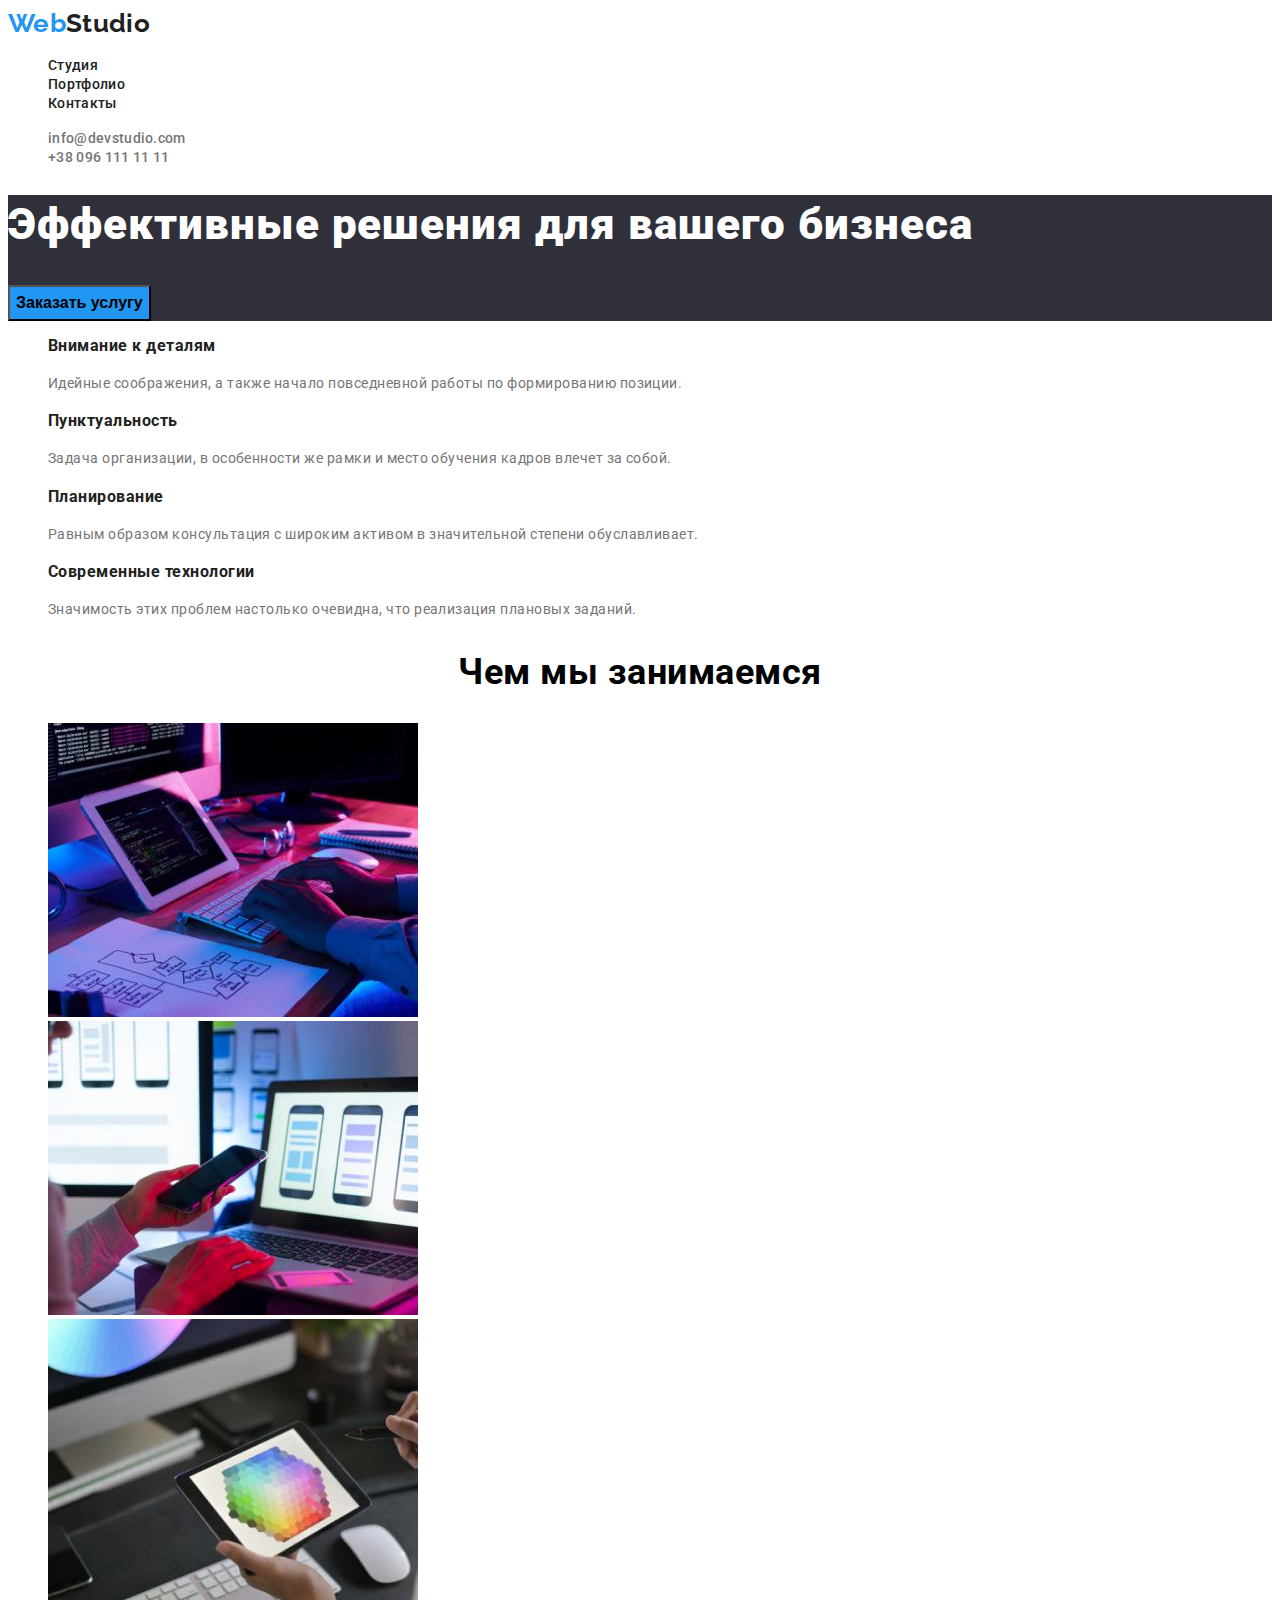
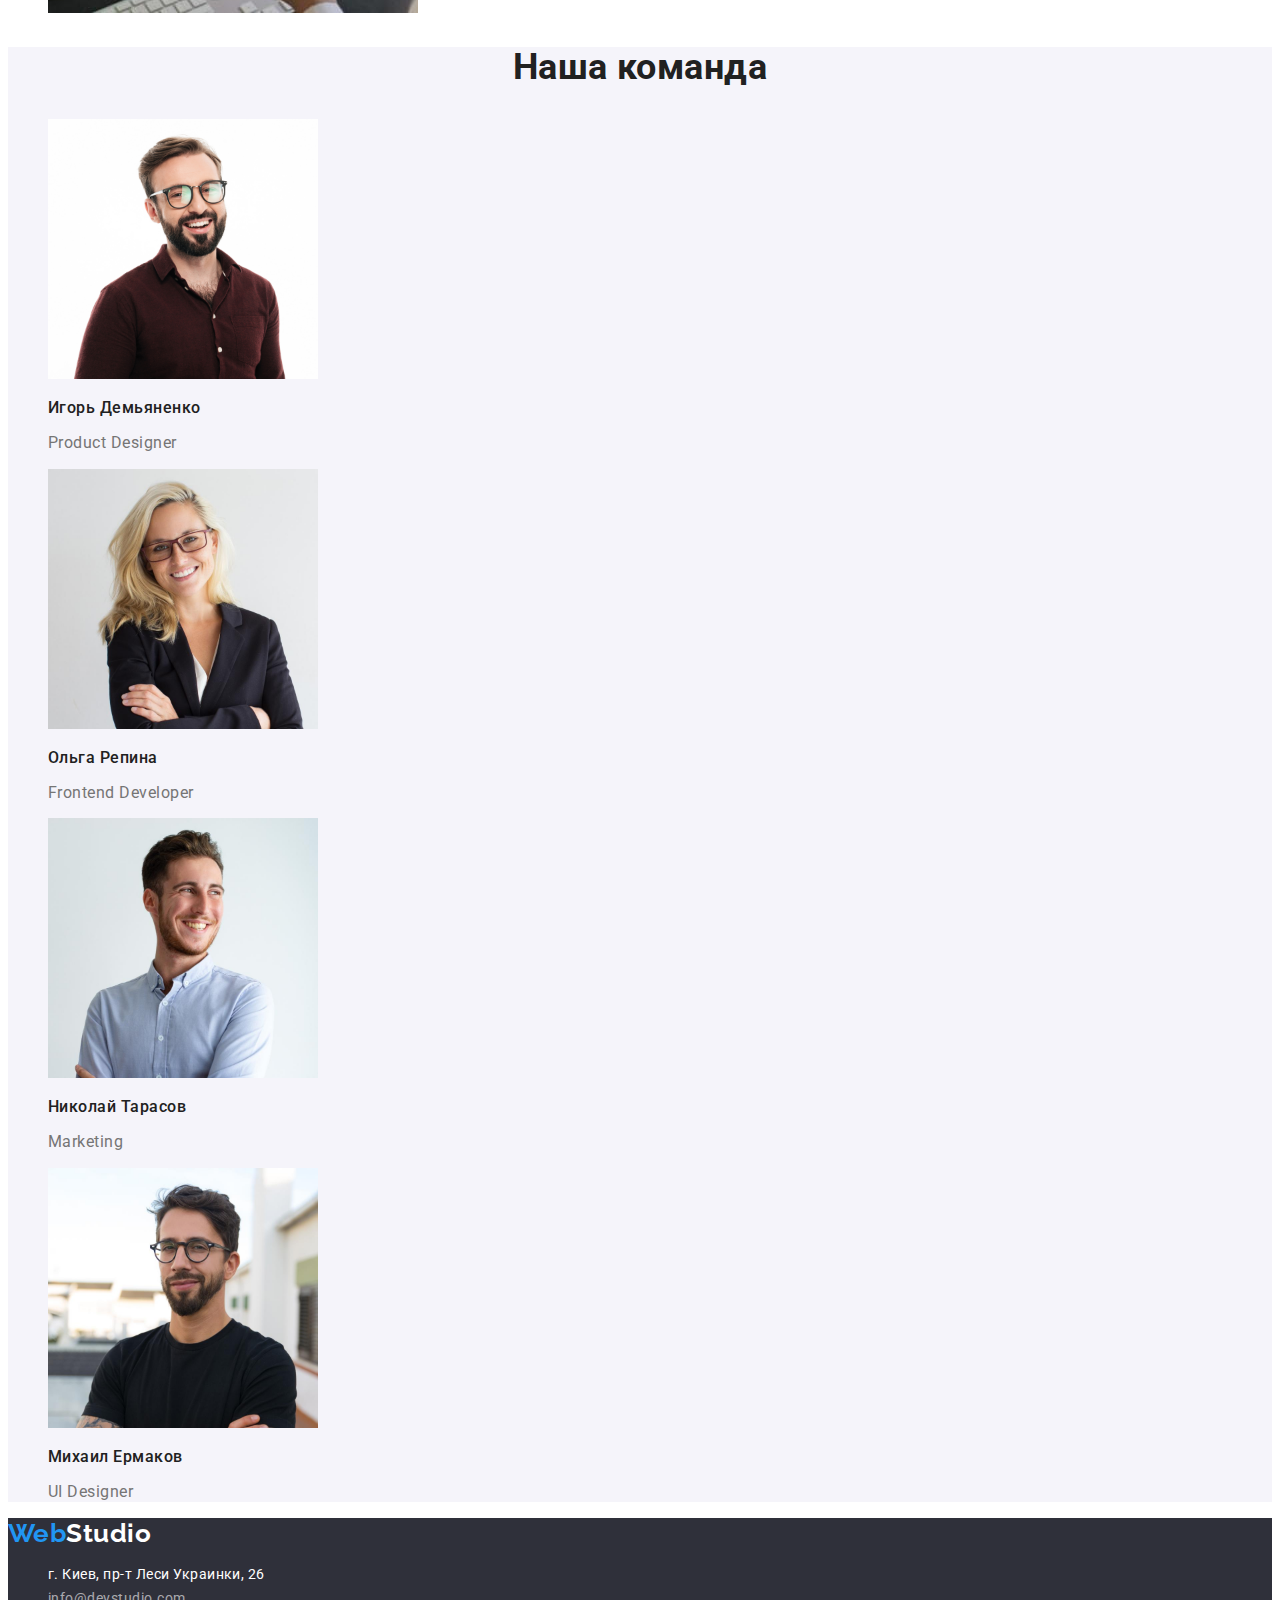
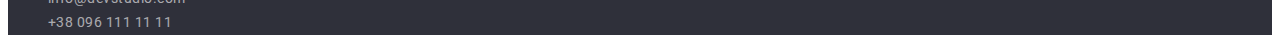
<file: index.html>
<!DOCTYPE html>
<html lang="ru">
  <head>
    <meta charset="UTF-8" />
    <meta http-equiv="X-UA-Compatible" content="IE=edge" />
    <meta name="viewport" content="width=device-width, initial-scale=1.0" />
    <title>WebStudio</title>
    <link
      rel="stylesheet"
      href="https://cdnjs.cloudflare.com/ajax/libs/modern-normalize/1.1.0/modern-normalize.min.css"
      integrity="sha512-wpPYUAdjBVSE4KJnH1VR1HeZfpl1ub8YT/NKx4PuQ5NmX2tKuGu6U/JRp5y+Y8XG2tV+wKQpNHVUX03MfMFn9Q=="
      crossorigin="anonymous"
      referrerpolicy="no-referrer"
    />
    <link rel="preconnect" href="https://fonts.googleapis.com" />
    <link rel="preconnect" href="https://fonts.gstatic.com" crossorigin />
    <link
      href="https://fonts.googleapis.com/css2?family=Raleway:wght@700&family=Roboto:wght@400;500;700;900&display=swap"
      rel="stylesheet"
    />
    <link rel="stylesheet" href="./css/style.css" />
  </head>
  <body>
    <!-- header -->
    <header class="header">
      <nav>
        <a href="./index.html" class="logo link"
          >Web<span class="header-logo">Studio</span></a
        >
        <ul class="list">
          <li><a href=" " class="navigation-link link">Студия</a></li>
          <li>
            <a href="./portfolio.html" class="navigation-link link"
              >Портфолио</a
            >
          </li>
          <li><a href="" class="navigation-link link">Контакты</a></li>
        </ul>
      </nav>
      <ul class="contact-link list">
        <li>
          <a href="mailto:info@devstudio.com" class="contact-header link"
            >info@devstudio.com</a
          >
        </li>
        <li>
          <a href="tel:+380961111111" class="contact-header link"
            >+38 096 111 11 11</a
          >
        </li>
      </ul>
    </header>
    <main>
      <!-- section #1 -->
      <section class="hero">
        <h1 class="hero-heading">Эффективные решения для вашего бизнеса</h1>
        <button type="button" class="hero-button">Заказать услугу</button>
      </section>
      <!-- section #2-->
      <section class="features">
        <h2 class="visually-hidden">Особенности нашей компании</h2>
        <ul class="list">
          <li>
            <h3 class="features-heading">Внимание к деталям</h3>
            <p class="features-paragraph">
              Идейные соображения, а также начало повседневной работы по
              формированию позиции.
            </p>
          </li>
          <li>
            <h3 class="features-heading">Пунктуальность</h3>
            <p class="features-paragraph">
              Задача организации, в особенности же рамки и место обучения кадров
              влечет за собой.
            </p>
          </li>
          <li>
            <h3 class="features-heading">Планирование</h3>
            <p class="features-paragraph">
              Равным образом консультация с широким активом в значительной
              степени обуславливает.
            </p>
          </li>
          <li>
            <h3 class="features-heading">Современные технологии</h3>
            <p class="features-paragraph">
              Значимость этих проблем настолько очевидна, что реализация
              плановых заданий.
            </p>
          </li>
        </ul>
      </section>
      <!-- section #3 -->
      <section class="work">
        <h2 class="work-heading">Чем мы занимаемся</h2>
        <ul class="list">
          <li>
            <img
              src="./images/about_work_1.jpg"
              alt="пишет код"
              width="370"
              height="294"
            />
          </li>
          <li>
            <img
              src="./images/about_work_2.jpg"
              alt="смотрит макет"
              width="370"
              height="294"
            />
          </li>
          <li>
            <img
              src="./images/about_work_3.jpg"
              alt="выбирает цвета"
              width="370"
              height="294"
            />
          </li>
        </ul>
      </section>
      <!-- section #4 -->
      <section class="team">
        <h2 class="team-heading">Наша команда</h2>
        <ul class="list">
          <li>
            <img
              src="./images/team_1.jpg"
              alt="на фотографии Игорь Демьяненко"
              width="270"
              height="260"
            />
            <h3 class="team-name">Игорь Демьяненко</h3>
            <p lang="en" class="team-paragraph">Product Designer</p>
          </li>
          <li>
            <img
              src="./images/team_2.jpg"
              alt="на фотографии Ольга Репина"
              width="270"
              height="260"
            />
            <h3 class="team-name">Ольга Репина</h3>
            <p lang="en" class="team-paragraph">Frontend Developer</p>
          </li>
          <li>
            <img
              src="./images/team_3.jpg"
              alt="на фотографии Николай Тарасов"
              width="270"
              height="260"
            />
            <h3 class="team-name">Николай Тарасов</h3>
            <p lang="en" class="team-paragraph">Marketing</p>
          </li>
          <li>
            <img
              src="./images/team_4.jpg"
              alt="на фотографии Михаил Ермаков"
              width="270"
              height="260"
            />
            <h3 class="team-name">Михаил Ермаков</h3>
            <p lang="en" class="team-paragraph">UI Designer</p>
          </li>
        </ul>
      </section>
    </main>
    <!-- footer -->
    <footer class="footer">
      <a href="./index.html" class="logo link"
        >Web<span class="footer-logo">Studio</span></a
      >
      <address>
        <ul class="contact-footer list">
          <li>
            <a
              href="https://goo.gl/maps/VsenkT5PbFzWRXvy7"
              target="_blank"
              rel="noopener noreferrer"
              class="footer-address link"
              >г. Киев, пр-т Леси Украинки, 26</a
            >
          </li>
          <li>
            <a href="mailto:info@devstudio.com" class="contact-footer link"
              >info@devstudio.com</a
            >
          </li>
          <li>
            <a href="tel:+380961111111" class="contact-footer link"
              >+38 096 111 11 11</a
            >
          </li>
        </ul>
      </address>
    </footer>
  </body>
</html>
</file>
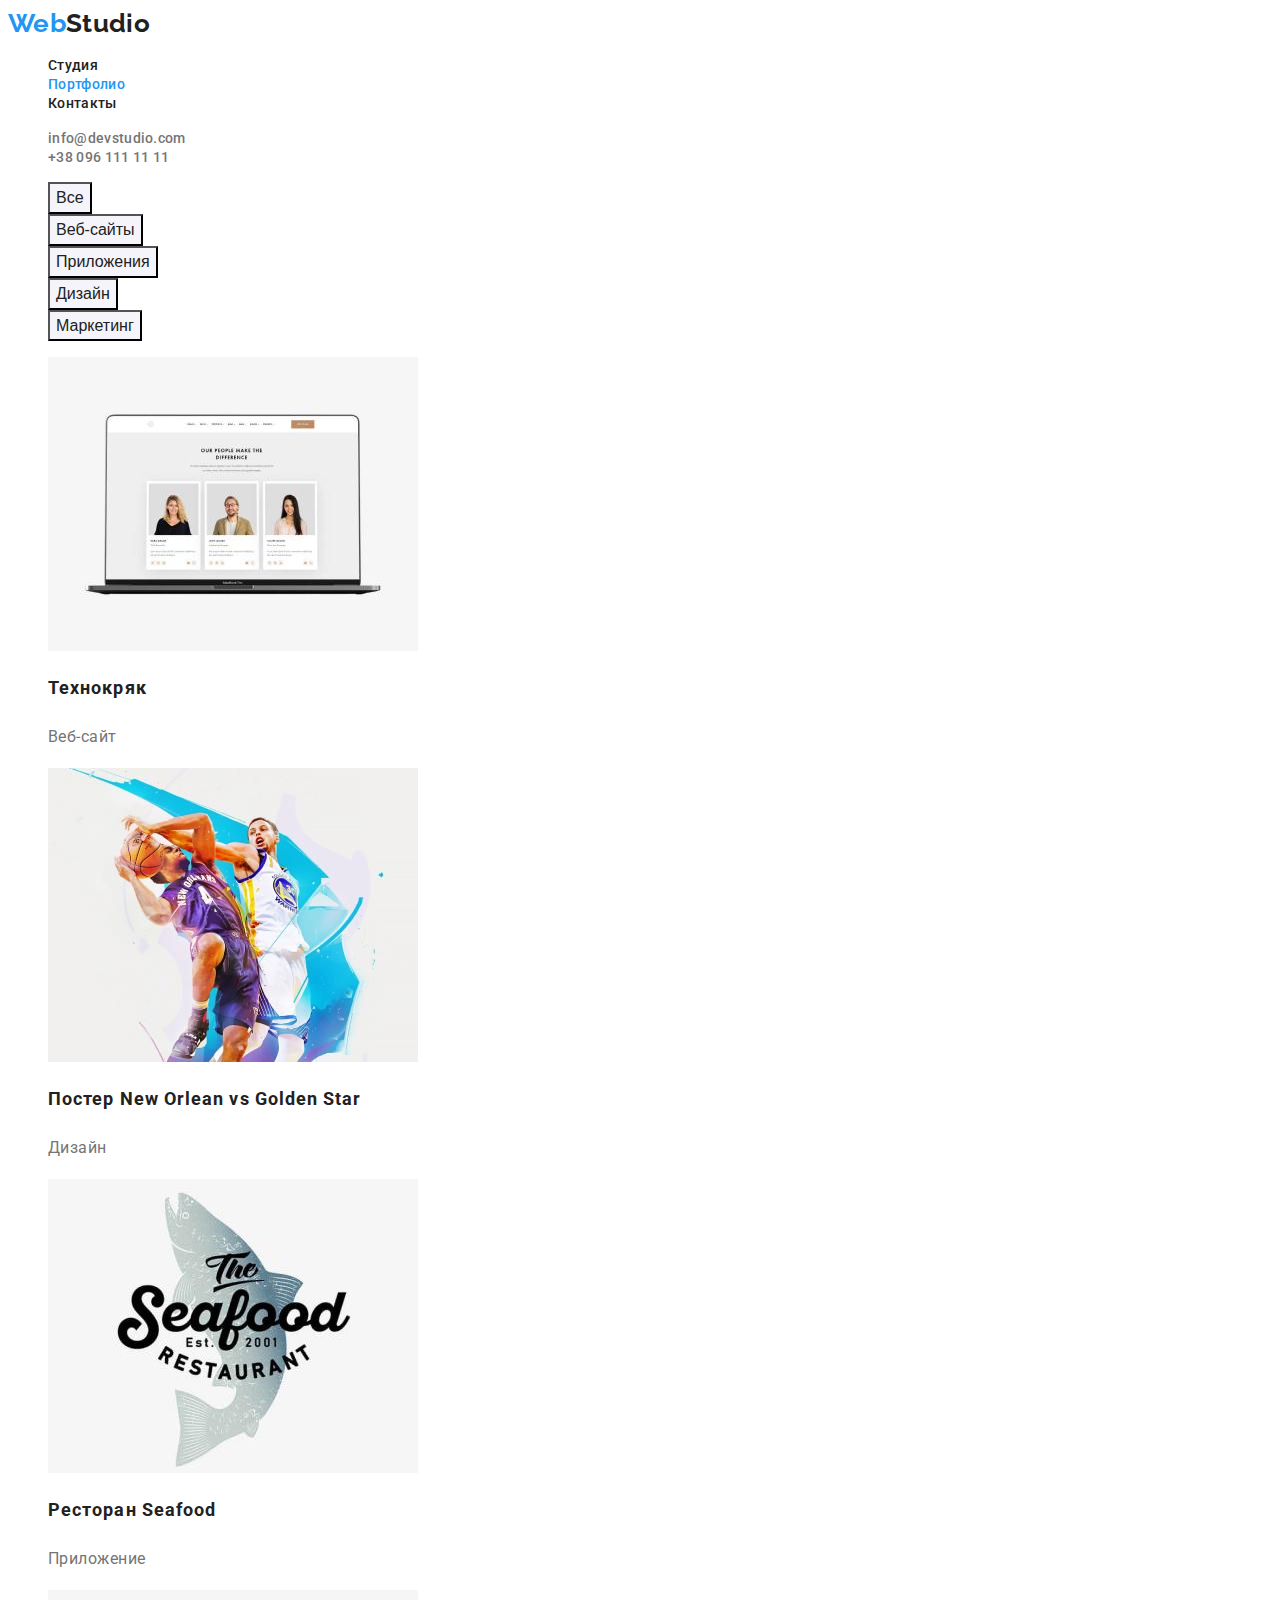
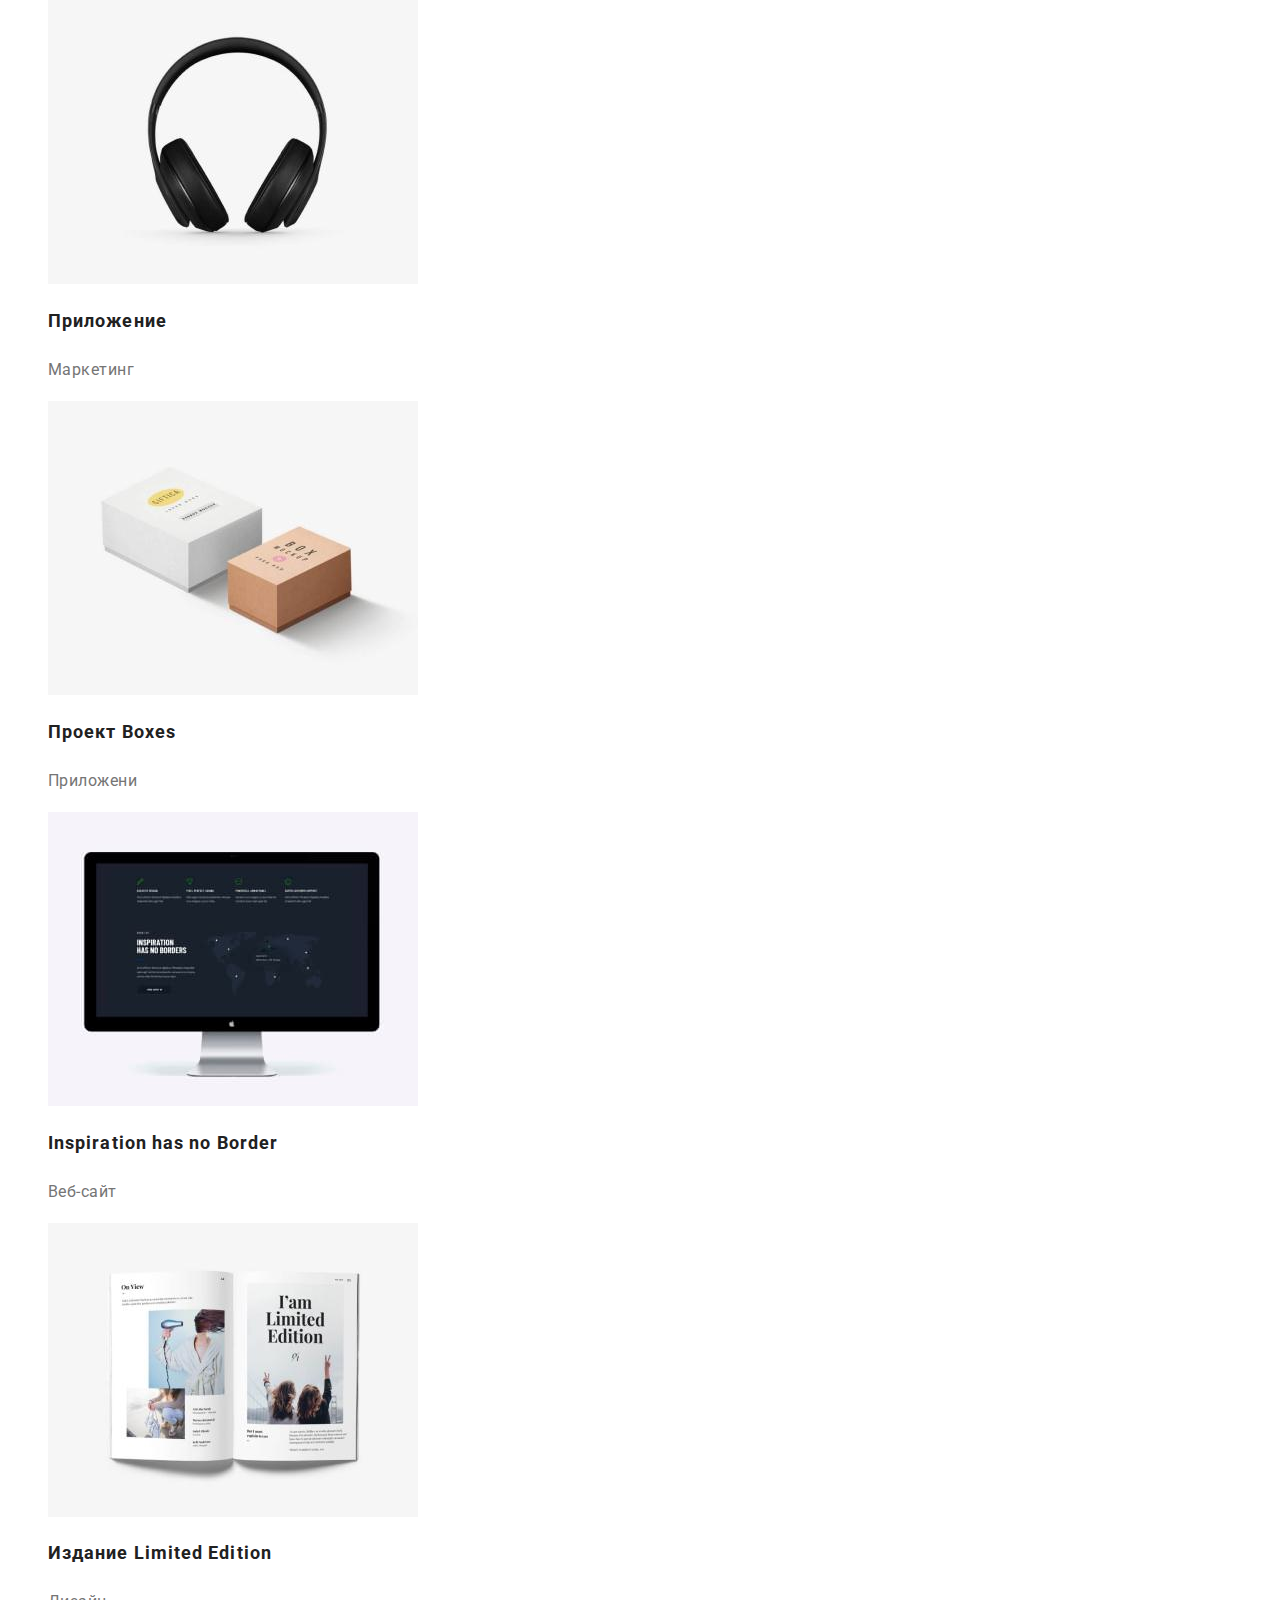
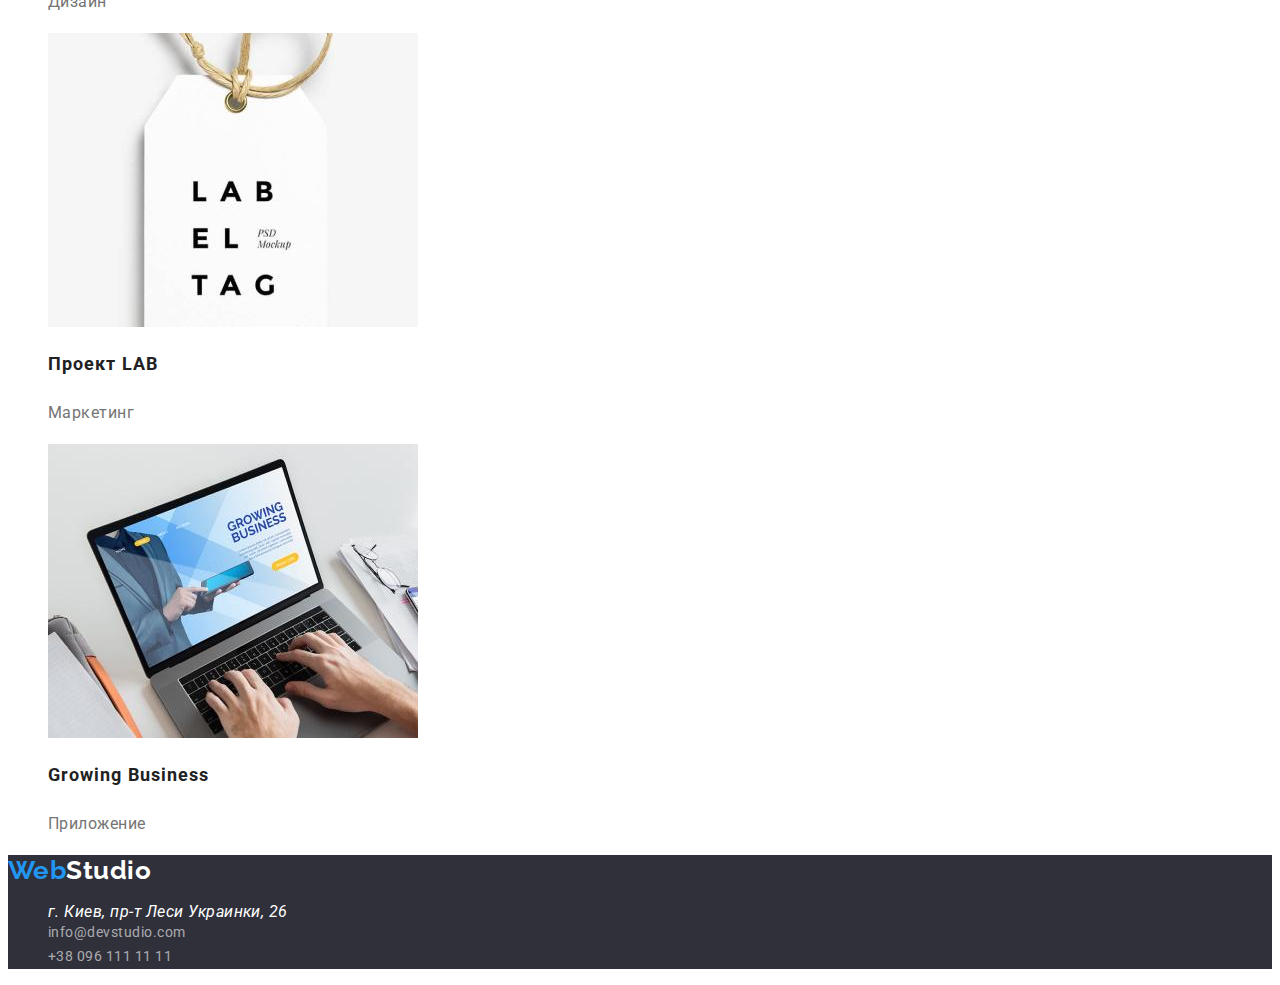
<file: portfolio.html>
<!DOCTYPE html>
<html lang="ru">
  <head>
    <meta charset="UTF-8" />
    <meta http-equiv="X-UA-Compatible" content="IE=edge" />
    <meta name="viewport" content="width=device-width, initial-scale=1.0" />
    <title>Portfolio</title>
    <link
      rel="stylesheet"
      href="https://cdnjs.cloudflare.com/ajax/libs/modern-normalize/1.1.0/modern-normalize.min.css"
      integrity="sha512-wpPYUAdjBVSE4KJnH1VR1HeZfpl1ub8YT/NKx4PuQ5NmX2tKuGu6U/JRp5y+Y8XG2tV+wKQpNHVUX03MfMFn9Q=="
      crossorigin="anonymous"
      referrerpolicy="no-referrer"
    />
    <link rel="preconnect" href="https://fonts.googleapis.com" />
    <link rel="preconnect" href="https://fonts.gstatic.com" crossorigin />
    <link
      href="https://fonts.googleapis.com/css2?family=Raleway:wght@700&family=Roboto:wght@400;500;700;900&display=swap"
      rel="stylesheet"
    />
    <link rel="stylesheet" href="./css/style.css" />
  </head>
  <body>
    <!-- header -->
    <header class="header">
      <nav>
        <a href="./index.html" class="logo link"
          >Web<span class="header-logo">Studio</span></a
        >
        <ul class="list">
          <li><a href=" " class="navigation-link link">Студия</a></li>
          <li>
            <a
              href="./portfolio.html"
              class="navigation-link link current-nav-link"
              >Портфолио</a
            >
          </li>
          <li><a href="" class="navigation-link link">Контакты</a></li>
        </ul>
      </nav>
      <ul class="contact-link list">
        <li>
          <a href="mailto:info@devstudio.com" class="contact-header link"
            >info@devstudio.com</a
          >
        </li>
        <li>
          <a href="tel:+380961111111" class="contact-header link"
            >+38 096 111 11 11</a
          >
        </li>
      </ul>
    </header>
    <main>
      <section class="portfolio">
        <h1 class="visually-hidden">Портфолио</h1>
        <!-- list #1 -->
        <ul class="list">
          <li><button type="button" class="portfolio-button">Все</button></li>
          <li>
            <button type="button" class="portfolio-button">Веб-сайты</button>
          </li>
          <li>
            <button type="button" class="portfolio-button">Приложения</button>
          </li>
          <li>
            <button type="button" class="portfolio-button">Дизайн</button>
          </li>
          <li>
            <button type="button" class="portfolio-button">Маркетинг</button>
          </li>
        </ul>
        <!-- list #2 -->
        <ul class="list">
          <li>
            <a href="" class="link">
              <img
                src="./images/portfolio_1.jpg"
                alt="ноутбук"
                width="370"
                height="294"
              />
              <h2 class="portfolio-heading">Технокряк</h2>
              <p class="portfolio-paragraph">Веб-сайт</p>
            </a>
          </li>
          <li>
            <a href="" class="link">
              <img
                src="./images/portfolio_2.jpg"
                alt="игра в баскетбол"
                width="370"
                height="294"
              />
              <h2 class="portfolio-heading">
                Постер <span lang="en">New Orlean vs Golden Star</span>
              </h2>
              <p class="portfolio-paragraph">Дизайн</p>
            </a>
          </li>
          <li>
            <a href="" class="link">
              <img
                src="./images/portfolio_3.jpg"
                alt="лого рестрорана"
                width="370"
                height="294"
              />
              <h2 class="portfolio-heading">
                Ресторан <span lang="en">Seafood</span>
              </h2>
              <p class="portfolio-paragraph">Приложение</p>
            </a>
          </li>
          <li>
            <a href="" class="link">
              <img
                src="./images/portfolio_4.jpg"
                alt="наушники"
                width="370"
                height="294"
              />
              <h2 class="portfolio-heading">Приложение</h2>
              <p class="portfolio-paragraph">Маркетинг</p>
            </a>
          </li>
          <li>
            <a href="" class="link">
              <img
                src="./images/portfolio_5.jpg"
                alt="коробки"
                width="370"
                height="294"
              />
              <h2 class="portfolio-heading">
                Проект <span lang="en">Boxes</span>
              </h2>
              <p class="portfolio-paragraph">Приложени</p>
            </a>
          </li>
          <li>
            <a href="" class="link">
              <img
                src="./images/portfolio_6.jpg"
                alt="монитор мака"
                width="370"
                height="294"
              />
              <h2 class="portfolio-heading">
                <span lang="en">Inspiration has no Border</span>
              </h2>
              <p class="portfolio-paragraph">Веб-сайт</p>
            </a>
          </li>
          <li>
            <a href="" class="link">
              <img
                src="./images/portfolio_7.jpg"
                alt="книга"
                width="370"
                height="294"
              />
              <h2 class="portfolio-heading">
                Издание <span lang="en">Limited Edition</span>
              </h2>
              <p class="portfolio-paragraph">Дизайн</p>
            </a>
          </li>
          <li>
            <a href="" class="link">
              <img
                src="./images/portfolio_8.jpg"
                alt="брелок lab"
                width="370"
                height="294"
              />
              <h2 class="portfolio-heading">
                Проект <span lang="en">LAB</span>
              </h2>
              <p class="portfolio-paragraph">Маркетинг</p>
            </a>
          </li>
          <li>
            <a href="" class="link">
              <img
                src="./images/portfolio_9.jpg"
                alt="работают на ноутбуке"
                width="370"
                height="294"
              />
              <h2 class="portfolio-heading">
                <span lang="en">Growing Business</span>
              </h2>
              <p class="portfolio-paragraph">Приложение</p>
            </a>
          </li>
        </ul>
      </section>
    </main>
    <!-- footer -->
    <footer class="footer">
      <a href="./index.html" class="logo link"
        >Web<span class="footer-logo">Studio</span></a
      >
      <address>
        <ul class="list">
          <li>
            <a
              href="https://goo.gl/maps/VsenkT5PbFzWRXvy7"
              target="_blank"
              rel="noopener noreferrer"
              class="footer-address link"
              >г. Киев, пр-т Леси Украинки, 26</a
            >
          </li>
          <li>
            <a href="mailto:info@devstudio.com" class="contact-footer link"
              >info@devstudio.com</a
            >
          </li>
          <li>
            <a href="tel:+380961111111" class="contact-footer link"
              >+38 096 111 11 11</a
            >
          </li>
        </ul>
      </address>
    </footer>
  </body>
</html>
</file>
<file: css/style.css>
/*index.html (css) */
/* color  */
:root {
  --header-nav: #212121;
  --header-nav-hover: #2196f3;
  --contact-: #757575;
  --contact-hover: #2196f3;
  --heading-color: #212121;
  --heading-color-hero: #ffffff;
  --paragraph-color: #757575;
  --logo-basic: #2196f3;
  --logo-header: #212121;
  --logo-footer: #ffffff;
  --background-hero: #2f303a;
  --contact-footer: rgba(255, 255, 255, 0.6);
  --accent-color: #2196f3;
  --portfolio-button: #f5f4fa;
  --portfolio-button-hover: #2196f3;
  --background-team: #f5f4fa;
  --background-footer: #2f303a;
}

body {
  font-family: Roboto, sans-serif;
  letter-spacing: 0.03em;
}
.visually-hidden {
  position: absolute;
  white-space: nowrap;
  width: 1px;
  height: 1px;
  overflow: hidden;
  border: 0;
  padding: 0;
  clip: rect(0 0 0 0);
  clip-path: inset(50%);
  margin: -1px;
}

.header {
  background-color: var(--logo-footer);
  letter-spacing: 0.02em;
}

/* list */
.list {
  list-style: none;
}
.link {
  text-decoration: none;
}
/*logo in header and footer   */
.logo {
  font-family: raleway;
  font-weight: 700;
  font-size: 26px;
  line-height: 1.19;
  color: var(--logo-basic);
}
.logo .header-logo {
  color: var(--logo-header);
}
.logo .footer-logo {
  color: var(--logo-footer);
}
/* link nav*/
.navigation-link {
  color: var(--header-nav);
  font-weight: 500;
  font-size: 14px;
  line-height: 1.14;
}
.navigation-link:hover,
.navigation-link:focus {
  color: var(--header-nav-hover);
}
.current-nav-link {
  color: var(--accent-color);
}
/* contact header*/
.contact-header {
  color: var(--contact-);
  font-weight: 500;
  font-size: 14px;
  line-height: 1.14;
}

.contact-header:hover,
.contact-header:focus {
  color: var(--contact-hover);
}
/* hero */
.hero {
  background-color: var(--background-hero);
  letter-spacing: 0.06em;
}
.hero-heading {
  color: var(--heading-color-hero);
  font-weight: 900;
  font-size: 44px;
  line-height: 1.36;
}
.hero .hero-button {
  background: var(--accent-color);
  font-weight: 700;
  font-size: 16px;
  line-height: 1.87;
}
.hero .hero-button:hover,
.hero-button:focus {
  background: #188ce8;
}
/* features */
.features {
  font-size: 14px;
}
.features-heading {
  color: var(--heading-color);
  line-height: 1.14;
  font-weight: 700;
}
.features-paragraph {
  color: var(--paragraph-color);
  line-height: 1.71;
}
/* about work */
.work {
}
.work-heading {
  font-weight: 700;
  font-size: 36px;
  line-height: 1.16;
  text-align: center;
}
/* about team */
.team {
  background-color: var(--background-team);
}
.team-heading {
  font-weight: 700;
  font-size: 36px;
  line-height: 1.16;
  text-align: center;
  color: var(--heading-color);
}
.team-name {
  color: var(--heading-color);
  font-weight: 500;
  font-size: 16px;
  line-height: 1.18;
}
.team-paragraph {
  color: var(--paragraph-color);
  font-size: 16px;
  line-height: 1.18;
}
/* */
.footer {
  background-color: var(--background-footer);
}
.contact-footer {
  color: var(--contact-footer);
  font-size: 14px;
  line-height: 1.71;
  font-style: normal;
}
.footer-address {
  color: #ffffff;
}
/* portfolio.html (css)*/

.portfolio {
}
.portfolio .portfolio-button {
  background-color: var(--portfolio-button);
  color: var(--heading-color);
  text-align: center;
  font-weight: 500;
  font-size: 16px;
  line-height: 1.62;
  cursor: pointer;
}
.portfolio-button:hover,
.portfolio-button:focus {
  background-color: var(--portfolio-button-hover);
  color: var(--portfolio-button);
}
.portfolio-heading {
  color: var(--heading-color);
  font-weight: 700;
  font-size: 18px;
  line-height: 2;
  letter-spacing: 0.06em;
}
.portfolio-paragraph {
  font-size: 16px;
  line-height: 1.87;
  color: var(--paragraph-color);
}
</file>
